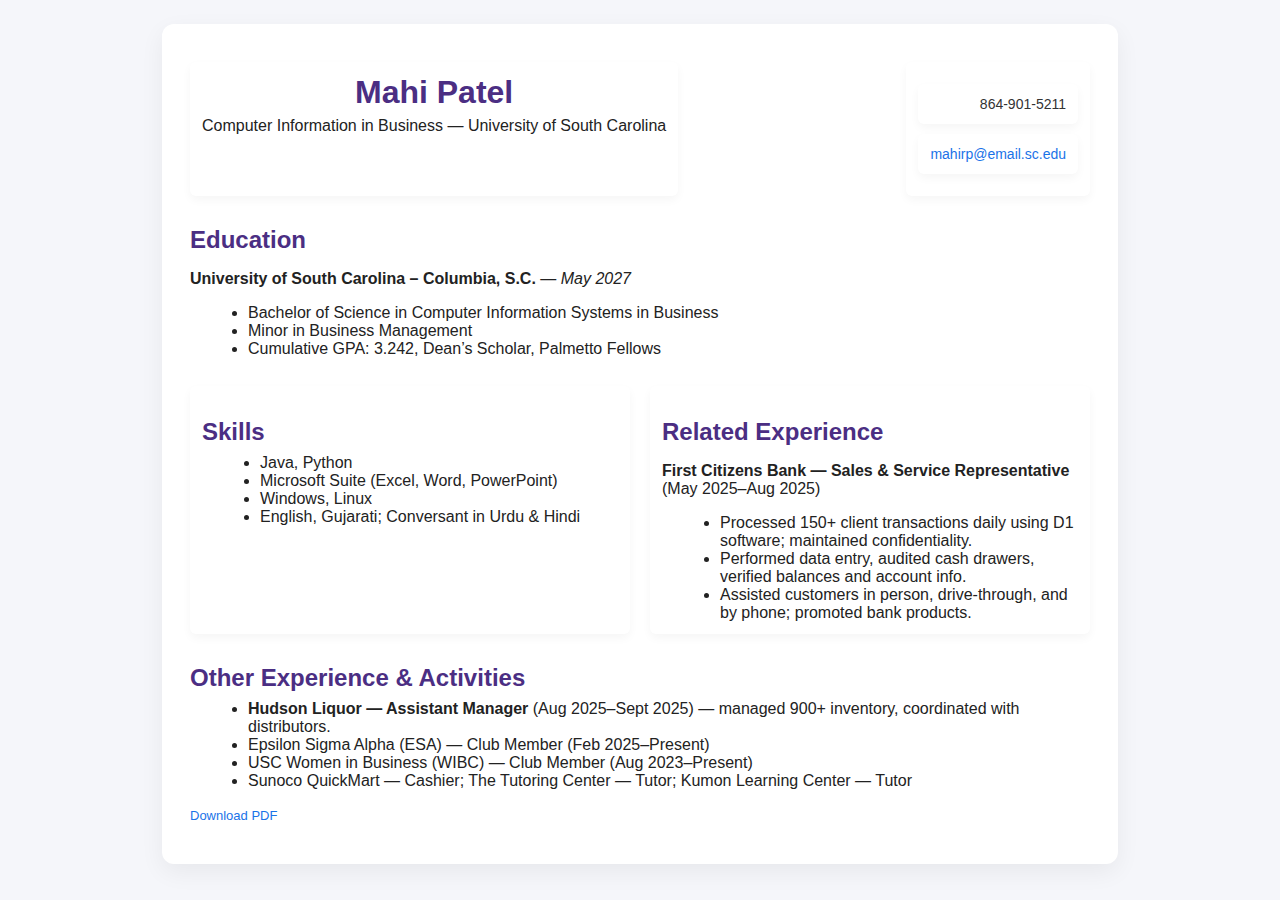
<file: div_res.html>
<!DOCTYPE html>
<html lang="en">
<head>
  <meta charset="utf-8" />
  <title>Mahi Patel — Resume (Div Layout)</title>
  <meta name="viewport" content="width=device-width, initial-scale=1" />
  <link rel="stylesheet" href="styles.css" />
  <style>
    body{font-family:Arial,Helvetica,sans-serif;background:#f5f6fa;margin:0;padding:24px}
    .wrap{max-width:900px;margin:0 auto;background:#fff;padding:28px;border-radius:12px;box-shadow:0 8px 24px rgba(0,0,0,0.06)}
    header{display:flex;justify-content:space-between;flex-wrap:wrap}
    h1{color:#4b2e83;margin:0}
    .meta{font-size:14px;color:#333;text-align:right}
    section{margin-top:18px}
    h2{color:#4b2e83;margin-bottom:8px}
    ul{margin:6px 0 0 18px}
    .two-col{display:flex;gap:20px;flex-wrap:wrap}
    .col{flex:1;min-width:220px}
    @media (max-width:640px){ .meta{text-align:left} }
  </style>
</head>
<body>
  <div class="wrap">
    <header>
      <div>
        <h1>Mahi Patel</h1>
        <p style="margin:6px 0 0;">Computer Information in Business — University of South Carolina</p>
      </div>
      <div class="meta">
        <div>864-901-5211</div>
        <div style="margin-top:6px"><a href="mailto:mahirp@email.sc.edu">mahirp@email.sc.edu</a></div>
      </div>
    </header>

    <section>
      <h2>Education</h2>
      <p><strong>University of South Carolina – Columbia, S.C.</strong> — <em>May 2027</em></p>
      <ul>
        <li>Bachelor of Science in Computer Information Systems in Business</li>
        <li>Minor in Business Management</li>
        <li>Cumulative GPA: 3.242, Dean’s Scholar, Palmetto Fellows</li>
      </ul>
    </section>

    <section class="two-col">
      <div class="col">
        <h2>Skills</h2>
        <ul>
          <li>Java, Python</li>
          <li>Microsoft Suite (Excel, Word, PowerPoint)</li>
          <li>Windows, Linux</li>
          <li>English, Gujarati; Conversant in Urdu &amp; Hindi</li>
        </ul>
      </div>
      <div class="col">
        <h2>Related Experience</h2>
        <p><strong>First Citizens Bank — Sales &amp; Service Representative</strong> (May 2025–Aug 2025)</p>
        <ul>
          <li>Processed 150+ client transactions daily using D1 software; maintained confidentiality.</li>
          <li>Performed data entry, audited cash drawers, verified balances and account info.</li>
          <li>Assisted customers in person, drive-through, and by phone; promoted bank products.</li>
        </ul>
      </div>
    </section>

    <section>
      <h2>Other Experience & Activities</h2>
      <ul>
        <li><strong>Hudson Liquor — Assistant Manager</strong> (Aug 2025–Sept 2025) — managed 900+ inventory, coordinated with distributors.</li>
        <li>Epsilon Sigma Alpha (ESA) — Club Member (Feb 2025–Present)</li>
        <li>USC Women in Business (WIBC) — Club Member (Aug 2023–Present)</li>
        <li>Sunoco QuickMart — Cashier; The Tutoring Center — Tutor; Kumon Learning Center — Tutor</li>
      </ul>
    </section>

    <footer style="margin-top:18px;font-size:13px;color:#666">
      <p><a href="files/resume.pdf" download>Download PDF</a></p>
    </footer>
  </div>
</body>
</html>
</file>
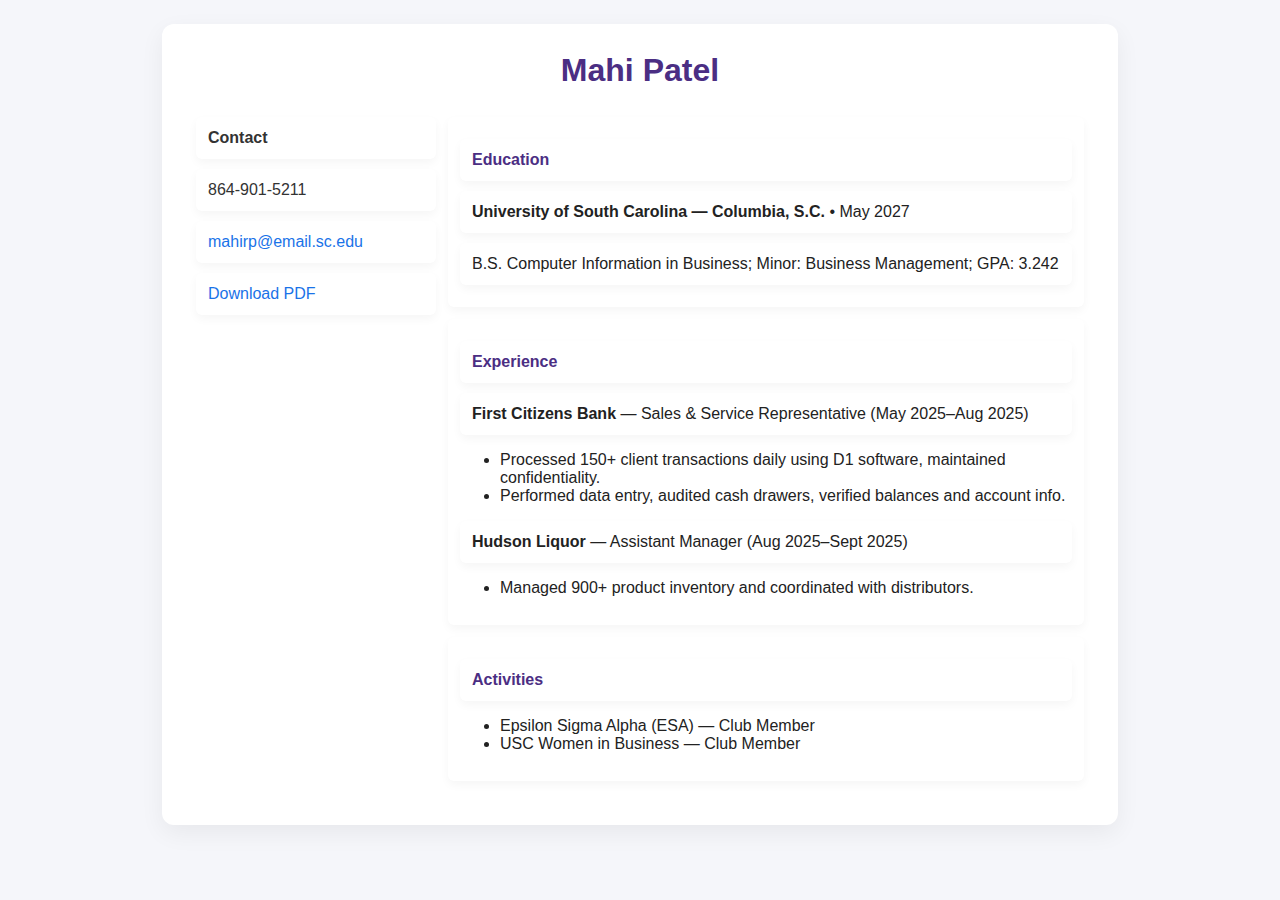
<file: table_res.html>
<!DOCTYPE html>
<html lang="en">
<head>
  <meta charset="utf-8" />
  <title>Mahi Patel — Resume (Table Layout)</title>
  <meta name="viewport" content="width=device-width, initial-scale=1" />
  <link rel="stylesheet" href="styles.css" />
  <style>
    body{font-family:Arial,Helvetica,sans-serif;background:#f5f6fa;margin:0;padding:24px}
    .wrap{max-width:900px;margin:0 auto;background:#fff;padding:28px;border-radius:12px;box-shadow:0 8px 24px rgba(0,0,0,0.06)}
    h1{color:#4b2e83;margin:0 0 12px 0}
    table{width:100%;border-collapse:collapse}
    td{vertical-align:top;padding:6px}
    .left{width:28%;color:#333}
    .right{width:72%}
    .section-title{color:#4b2e83;font-weight:700;margin-bottom:6px}
    @media (max-width:640px){ .left{display:block;width:100%} .right{display:block;width:100%} }
  </style>
</head>
<body>
  <div class="wrap">
    <h1>Mahi Patel</h1>
    <table>
      <tr>
        <td class="left">
          <div><strong>Contact</strong></div>
          <div>864-901-5211</div>
          <div style="margin-top:6px"><a href="mailto:mahirp@email.sc.edu">mahirp@email.sc.edu</a></div>
          <div style="margin-top:8px"><a href="files/resume.pdf" download>Download PDF</a></div>
        </td>
        <td class="right">
          <div class="section">
            <div class="section-title">Education</div>
            <div><strong>University of South Carolina — Columbia, S.C.</strong> • May 2027</div>
            <div>B.S. Computer Information in Business; Minor: Business Management; GPA: 3.242</div>
          </div>

          <div class="section" style="margin-top:12px">
            <div class="section-title">Experience</div>
            <div><strong>First Citizens Bank</strong> — Sales &amp; Service Representative (May 2025–Aug 2025)</div>
            <ul>
              <li>Processed 150+ client transactions daily using D1 software, maintained confidentiality.</li>
              <li>Performed data entry, audited cash drawers, verified balances and account info.</li>
            </ul>
            <div style="margin-top:8px"><strong>Hudson Liquor</strong> — Assistant Manager (Aug 2025–Sept 2025)</div>
            <ul><li>Managed 900+ product inventory and coordinated with distributors.</li></ul>
          </div>

          <div class="section" style="margin-top:12px">
            <div class="section-title">Activities</div>
            <ul>
              <li>Epsilon Sigma Alpha (ESA) — Club Member</li>
              <li>USC Women in Business — Club Member</li>
            </ul>
          </div>
        </td>
      </tr>
    </table>
  </div>
</body>
</html>
</file>
<file: styles.css>
body {
  font-family: Arial, sans-serif;
  background-color: #f7f7f7;
  color: #222;
  margin: 20px;
}

h1 {
  text-align: center;
  color: #1a73e8;
}

div {
  background: #fff;
  padding: 12px;
  margin: 10px 0;
  border-radius: 6px;
  box-shadow: 0 4px 10px rgba(0,0,0,0.04);
}

/* Section colors */
.about   { border-left: 6px solid #1a73e8; } /* pink */
.skills  { border-left: 6px solid #28a745; } /* orange */
.projects{ border-left: 6px solid #ff9800; } /* purple */
.contact { border-left: 6px solid #d32f2f; } /* green */

a { color: #1a73e8; text-decoration: none; }
</file>
